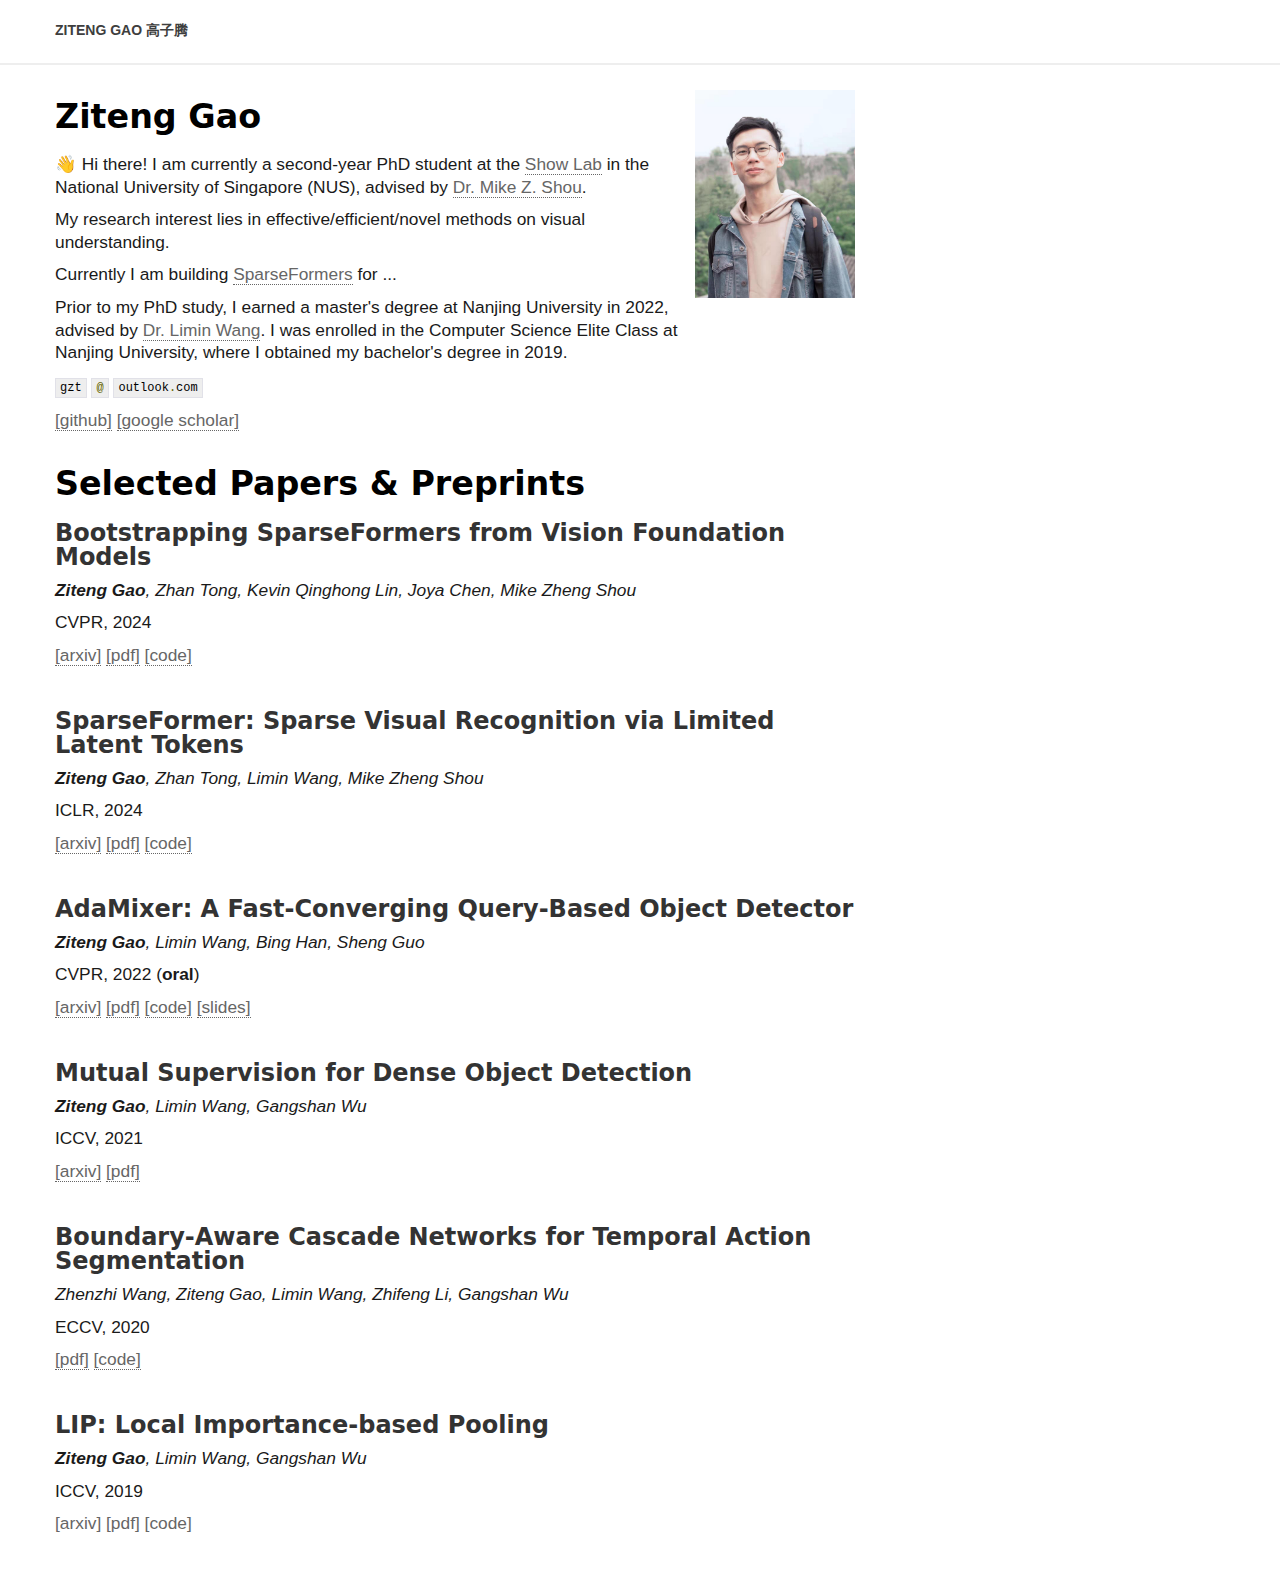
<file: index.html>
<!DOCTYPE html>
<html>
<title>ZITENG GAO 高子腾</title>
<head>
<!--  Google Analytics
<script async src="https://www.googletagmanager.com/gtag/js?id=UA-153195442-1"></script>
<script>
  window.dataLayer = window.dataLayer || [];
  function gtag(){dataLayer.push(arguments);}
  gtag('js', new Date());

  gtag('config', 'UA-153195442-1');
</script> -->
</head>
<xmp  theme="journal" style="display:none;">
    
<div style="display: inline-block; width: 100%;">
<div style="float:left; width: 80%;">
## Ziteng Gao


👋 Hi there! I am currently a second-year PhD student at the [Show Lab](https://sites.google.com/view/showlab/home) in the National University of Singapore (NUS), advised by [Dr. Mike Z. Shou](https://cde.nus.edu.sg/ece/staff/shou-zheng-mike/).

My research interest lies in effective/efficient/novel methods on visual understanding.

Currently I am building [SparseFormers](https://github.com/showlab/sparseformer) for ...

Prior to my PhD study, I earned a master's degree at Nanjing University in 2022, advised by [Dr. Limin Wang](https://wanglimin.github.io/). I was enrolled in the Computer Science Elite Class at Nanjing University, where I obtained my bachelor's degree in 2019.

`gzt` `@` `outlook.com`

[[github]](https://github.com/sebgao)
[[google scholar]](https://scholar.google.com/citations?user=fbSH2CgAAAAJ&hl=en)
</div>
<div style="float:right; width: 20%;">
![avatar](./gaozt.jpg)
</div> 
</div>
## 

# 

## Selected Papers & Preprints

#### Bootstrapping SparseFormers from Vision Foundation Models
_ __Ziteng Gao__, Zhan Tong, Kevin Qinghong Lin, Joya Chen, Mike Zheng Shou_

CVPR, 2024

[[arxiv]](https://arxiv.org/abs/2312.01987)
[[pdf]](https://arxiv.org/pdf/2312.01987.pdf)
[[code]](https://github.com/showlab/sparseformer)

<br>

#### SparseFormer: Sparse Visual Recognition via Limited Latent Tokens
_ __Ziteng Gao__, Zhan Tong, Limin Wang, Mike Zheng Shou_

ICLR, 2024

[[arxiv]](https://arxiv.org/abs/2304.03768)
[[pdf]](https://arxiv.org/pdf/2304.03768.pdf)
[[code]](https://github.com/showlab/sparseformer)

<br>

#### AdaMixer: A Fast-Converging Query-Based Object Detector
_ __Ziteng Gao__, Limin Wang, Bing Han, Sheng Guo_

CVPR, 2022
(__oral__)

[[arxiv]](https://arxiv.org/abs/2203.16507)
[[pdf]](https://arxiv.org/pdf/2203.16507.pdf)
[[code]](https://github.com/MCG-NJU/AdaMixer)
[[slides]](https://github.com/MCG-NJU/AdaMixer/blob/main/adamixer_cvpr_2022_keynote.pdf)

<br>

#### Mutual Supervision for Dense Object Detection
_ __Ziteng Gao__, Limin Wang, Gangshan Wu_

ICCV, 2021

[[arxiv]](https://arxiv.org/abs/2109.05986)
[[pdf]](https://openaccess.thecvf.com/content/ICCV2021/papers/Gao_Mutual_Supervision_for_Dense_Object_Detection_ICCV_2021_paper.pdf)

<br>

#### Boundary-Aware Cascade Networks for Temporal Action Segmentation
_Zhenzhi Wang, Ziteng Gao, Limin Wang, Zhifeng Li, Gangshan Wu_

ECCV, 2020

[[pdf]](http://www.ecva.net/papers/eccv_2020/papers_ECCV/papers/123700035.pdf)
[[code]](https://github.com/MCG-NJU/BCN)
<!-- [[bibtex]](./bibtex/Gao_2019_ICCV.bibtex) -->

<br>

#### LIP: Local Importance-based Pooling
_ __Ziteng Gao__, Limin Wang, Gangshan Wu_

ICCV, 2019

<!-- ##### TL;DR: a learnable, simple, generalized but effective pooling method -->
[[arxiv]](https://arxiv.org/abs/1908.04156)
[[pdf]](http://openaccess.thecvf.com/content_ICCV_2019/papers/Gao_LIP_Local_Importance-Based_Pooling_ICCV_2019_paper.pdf)
[[code]](https://github.com/sebgao/LIP)
<!-- [[bibtex]](./bibtex/Gao_2019_ICCV.bibtex) -->

# 


<!-- ### Personal Project
[cTensor](https://github.com/sebgao/cTensor) -- a super lightweight deep learning library based on NumPy in PyTorch fashion, which supports convolutional operators.

### Friend
[Hanqing Wu](https://hanqing-wu.weebly.com) -->



</xmp>

<script src="./v/0.2/strapdown.js"></script>
<!-- <script type="text/javascript" src="https://cdnjs.cloudflare.com/ajax/libs/mathjax/2.7.0/MathJax.js?config=TeX-AMS-MML_HTMLorMML"></script> -->

</html>
</file>
